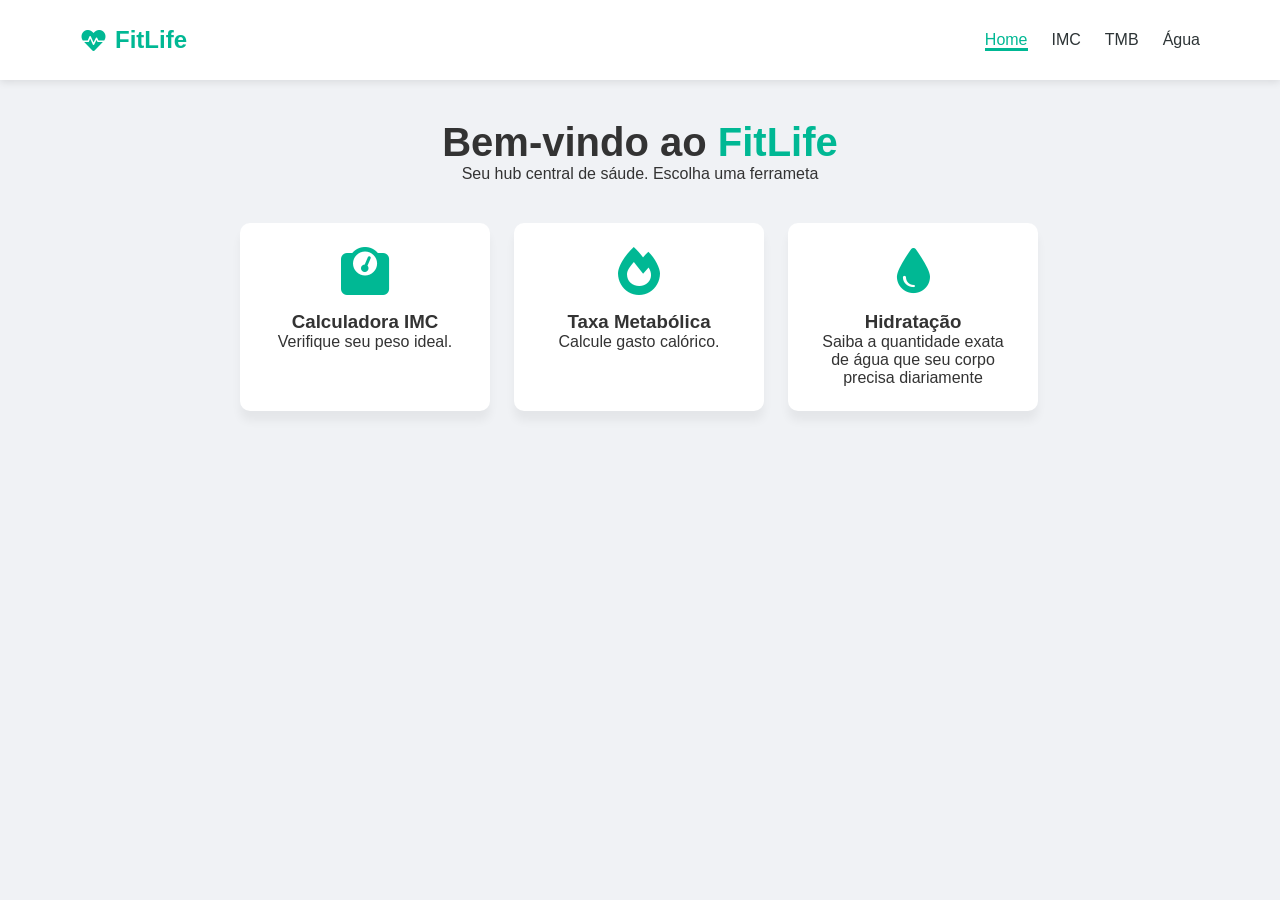
<file: index.html>
<!DOCTYPE html>
<html lang="pt-BR">
<head>
    <meta charset="UTF-8">
    <meta name="viewport" content="width=device-width, initial-scale=1.0">
    <link rel="preconnect" href="https://fonts.googleapis.com">
    <link rel="preconnect" href="https://fonts.gstatic.com" crossorigin>
    <link rel="stylesheet" href="css/styles.css">
    <link
    rel="stylesheet"
    href="https://cdnjs.cloudflare.com/ajax/libs/font-awesome/6.0.0/css/all.min.css"
    />
    <link href="https://fonts.googleapis.com/css2?family=Poppins:ital,wght@0,100;0,200;0,300;0,400;0,500;0,600;0,700;0,800;0,900;1,100;1,200;1,300;1,400;1,500;1,600;1,700;1,800;1,900&display=swap%22 rel="stylesheet">
    <title>Fitlife</title>
</head>
<body>  
 
    <nav>
        <a class="logo" href="index.html">
            <i class="fas fa-heartbeat"></i> FitLife
        </a>
 
        <ul class="nav-links">
            <li><a class="nav-link" id="nav-active" href="index.html">Home</a></li>
            <li><a class="nav-link" href="pages/imc.html">IMC</a></li>
            <li><a class="nav-link" href="pages/tmb.html">TMB</a></li>
            <li><a class="nav-link" href="pages/water.html">Água</a></li>
        </ul>
    </nav>
 
    <header class="header-container">
        <h1>Bem-vindo ao <span>FitLife</span></h1>
        <p>Seu hub central de sáude. Escolha uma ferrameta</p>
    </header>
 
    <main>
        <section class="cards-section">
            <a class="feature-card" href="pages/imc.html">
                <i class="fas fa-weight"></i>
                <h3>Calculadora IMC</h3>
                <p>Verifique seu peso ideal.</p>
            </a>
 
            <a class="feature-card" href="pages/tmb.html">
                <i class="fas fa-fire"></i>
                <h3>Taxa Metabólica</h3>
                <p>Calcule gasto calórico.</p>
            </a>
 
            <a class="feature-card" href="pages/water.html">
                <i class="fas fa-tint"></i>
                <h3>Hidratação</h3>
                <p>Saiba a quantidade exata de água que seu corpo precisa diariamente</p>
            </a>
        </section>
    </main>
 
</body>
</html>
</file>
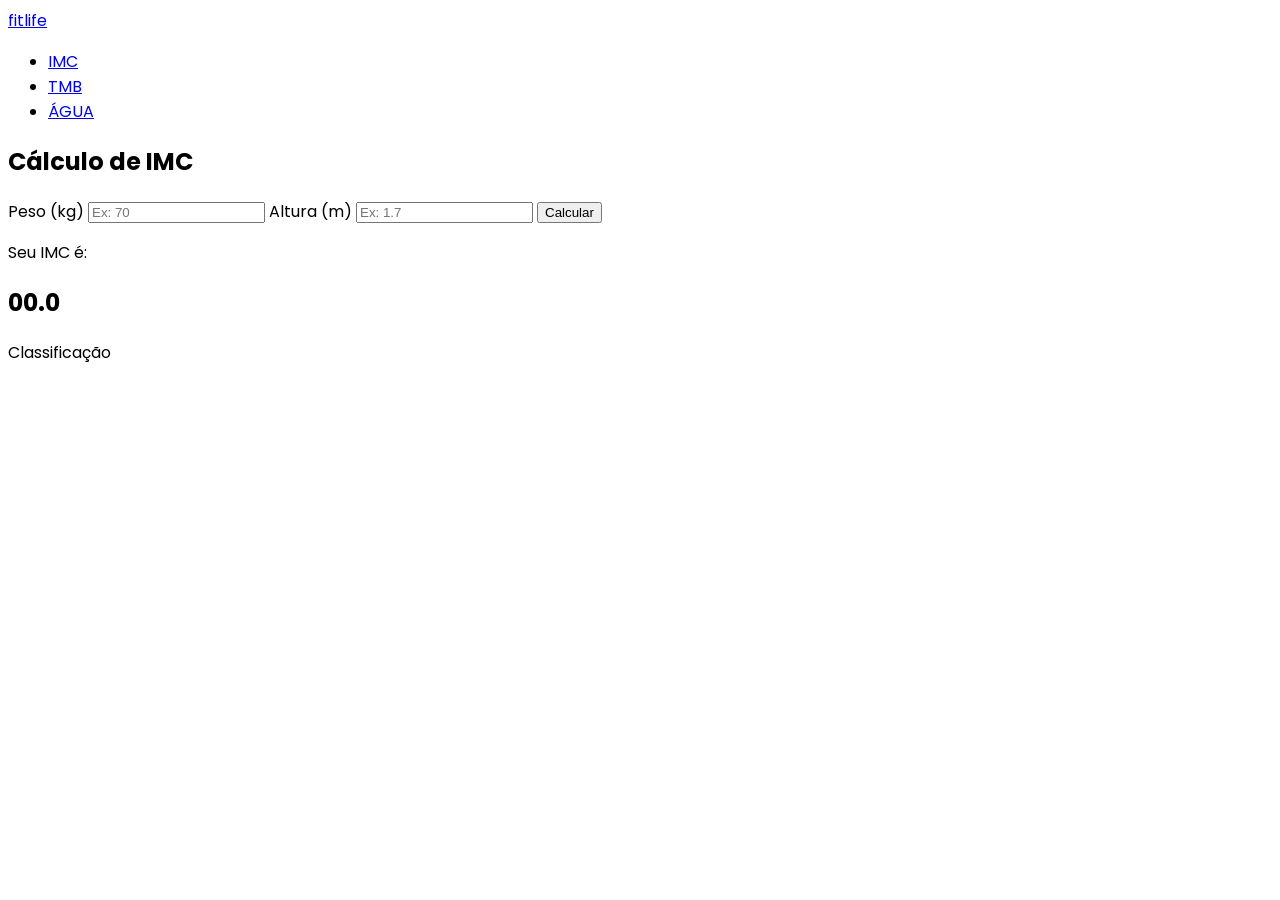
<file: pages/imc.html>
<!DOCTYPE html>
<html lang="pt-BR">
<head>
    <meta charset="UTF-8">
    <meta name="viewport" content="width=device-width, initial-scale=1.0">
<link rel="preconnect" href="https://fonts.googleapis.com">
    <link rel="preconnect" href="https://fonts.gstatic.com" crossorigin>
    <link href="https://fonts.googleapis.com/css2?family=Poppins:ital,wght@0,100;0,200;0,300;0,400;0,500;0,600;0,700;0,800;0,900;1,100;1,200;1,300;1,400;1,500;1,600;1,700;1,800;1,900&display=swap" rel="stylesheet">
    <title>fitlife</title>
</head>
<body style="font-family: Poppins;">

 <nav>
  
   <a href="../index.html">fitlife</a>

   <ul>
      <li><a href="imc.html">IMC</a></li>
      <li><a href="tmb.html">TMB</a></li>
      <li><a href="water.html">ÁGUA</a></li>
   </ul>

 </nav>

   <main>
    <section>
        
        <h1>Cálculo de IMC</h1>
        
    <form>

                <label for="weight">Peso (kg)</label>
                <input type="number" id="weight" placeholder="Ex: 70" required>
 
                <label for="height">Altura (m)</label>
                <input type="number" id="height" placeholder="Ex: 1.7" required step="any">

                
                <button type= "submit">Calcular</button>

    </form>

    <div>

        <p>Seu IMC é:</p>
        <h2>00.0</h2>
        <p>Classificação</p>

    </div>
        

        <a href="../index.html]"></a>
        
    </section>

   </main>
    
</body>
</html>
</file>
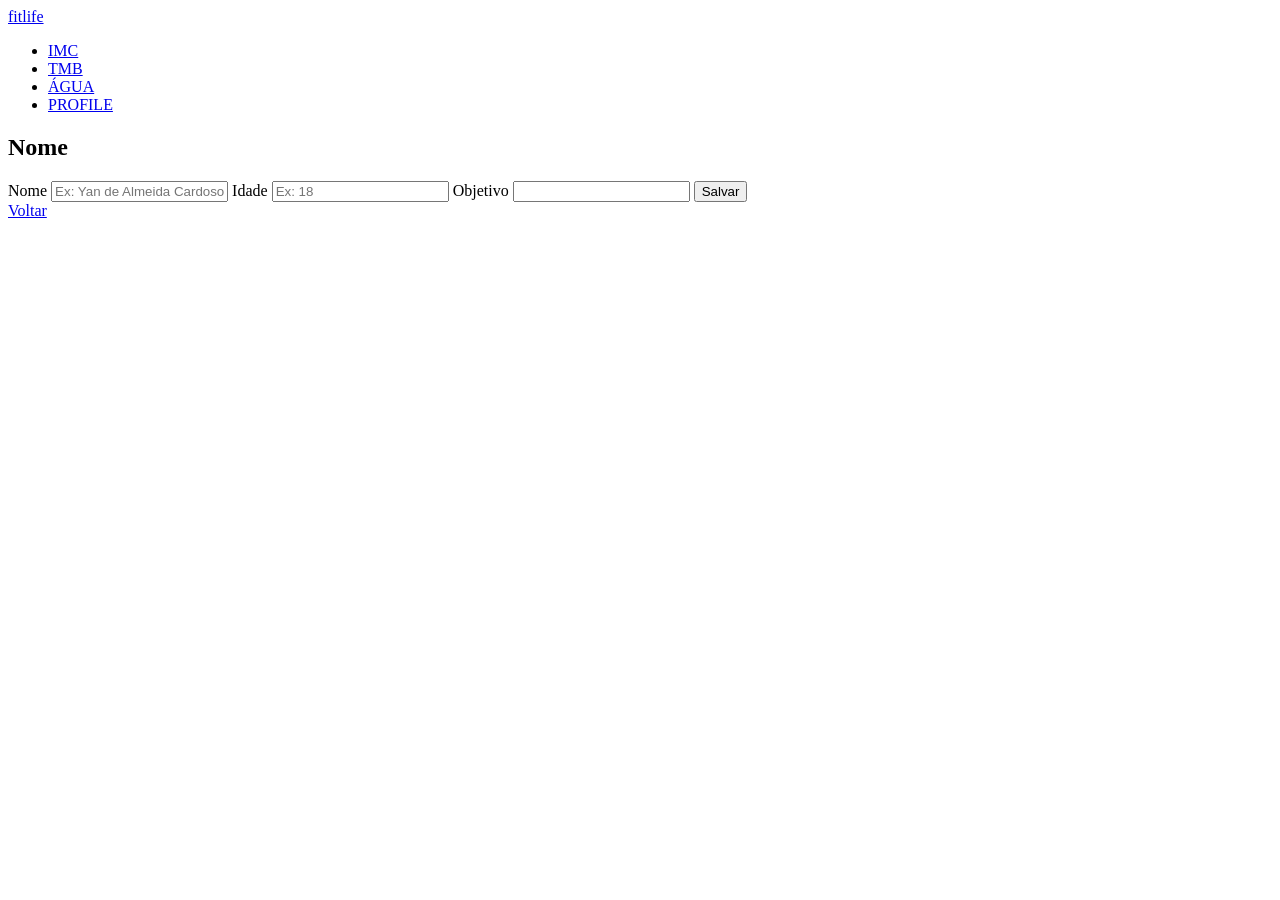
<file: pages/profile.html>
<!DOCTYPE html>
<html lang="en">
<head>
    <meta charset="UTF-8">
    <meta name="viewport" content="width=device-width, initial-scale=1.0">
    <title>Document</title>
</head>
<body style="font-family: Poppins;">
     <nav>
        <a href="../index.html">fitlife</a>

        <ul>
            <li><a href="imc.html">IMC</a></li>
            <li><a href="tmb.html">TMB</a></li>
            <li><a href="water.html">ÁGUA</a></li>
            <li><a href="profile.html">PROFILE</a></li>
        </ul>

     </nav>

     <main>
        <section>
            <h1>Nome</h1>

            <form>

                <label for="name">Nome</label>
                <input type="name" id="name" placeholder="Ex: Yan de Almeida Cardoso">

                <label for="age">Idade</label>
                <input type="age"  id="age" placeholder="Ex: 18">

                <label for="objective">Objetivo</label>
                <input type="objective"  id="Ex: imagracer">

                <button type="save">Salvar</button>
            </form>

             <a href="../index.html">Voltar</a>

        </section>

     </main>

    
</body>
</html>
</file>
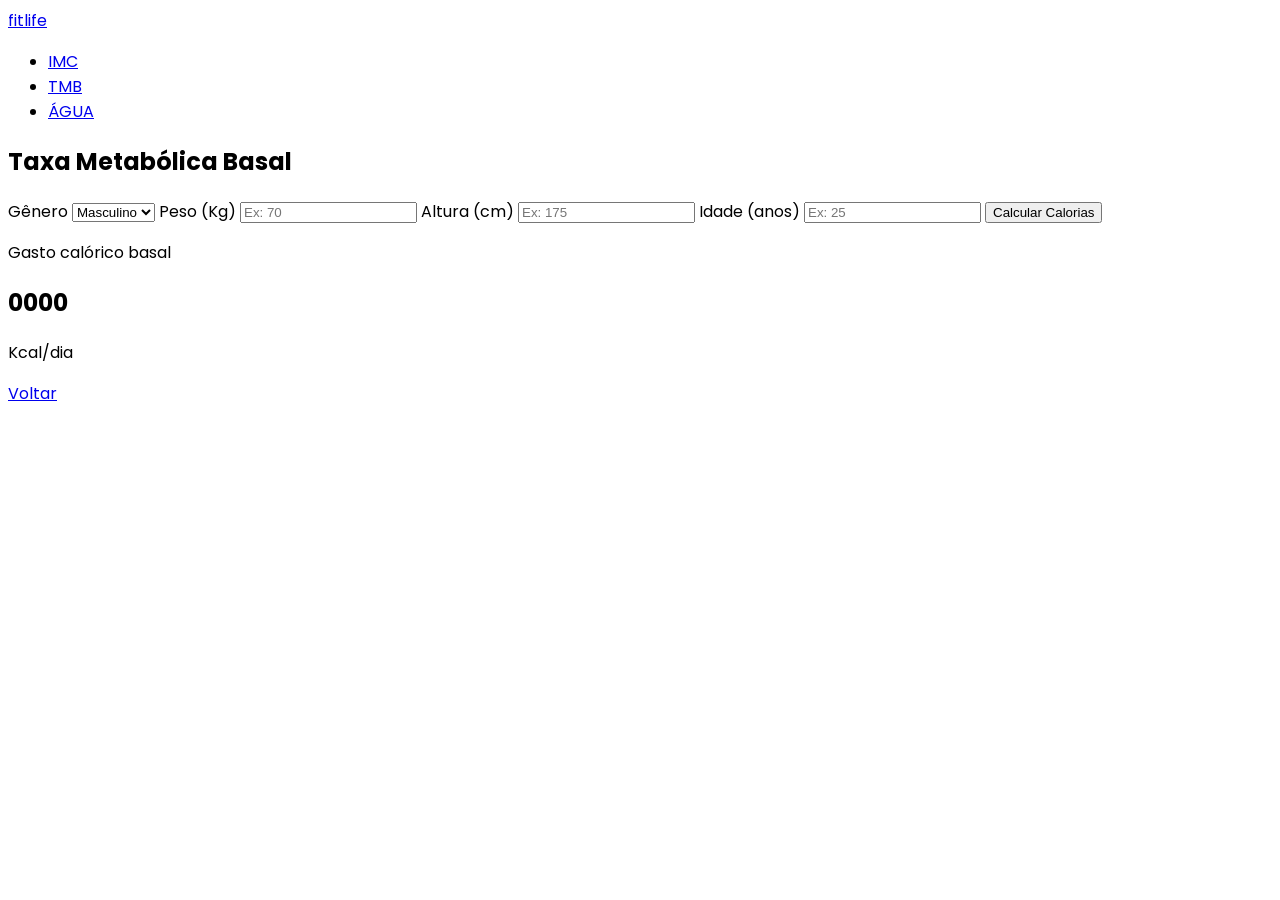
<file: pages/tmb.html>
<!DOCTYPE html>
<html lang="pt-BR">
<head>
    <meta charset="UTF-8">
    <meta name="viewport" content="width=device-width, initial-scale=1.0">
    <link rel="preconnect" href="https://fonts.googleapis.com">
    <link rel="preconnect" href="https://fonts.gstatic.com" crossorigin>
    <link href="https://fonts.googleapis.com/css2?family=Poppins:ital,wght@0,100;0,200;0,300;0,400;0,500;0,600;0,700;0,800;0,900;1,100;1,200;1,300;1,400;1,500;1,600;1,700;1,800;1,900&display=swap" rel="stylesheet">
    <title>fitlife</title>
</head>
<body style="font-family: Poppins;">

     <nav>
  
   <a href="../index.html">fitlife</a>

   <ul>
      <li><a href="imc.html">IMC</a></li>
      <li><a href="tmb.html">TMB</a></li>
      <li><a href="water.html">ÁGUA</a></li>
   </ul>

 </nav>

 <main>
    <section>
       <h1>Taxa Metabólica Basal</h1>

       <form>

        <label for="gender">Gênero</label>
        <select  id="gender">

            <option value="male">Masculino</option>
             <option value="female">Feminino</option>

        </select>

        <label for="weight">Peso (Kg)</label>
        <input type="number" id="weitgh" placeholder="Ex: 70">
        
        <label for="height">Altura (cm)</label>
        <input type="number" id="height" placeholder="Ex: 175">

        
        <label for="age">Idade (anos)</label>
        <input type="number" id="age" placeholder="Ex: 25">
        
        <button type="submit">Calcular Calorias</button>
       </form>

       <div>
        <p>Gasto calórico basal</p>
        <h2>0000</h2>
        <p>Kcal/dia</p>
       </div>

        <a href="../index.html">Voltar</a>
    </section>
 </main>

    
    
</body>
</html>
</file>
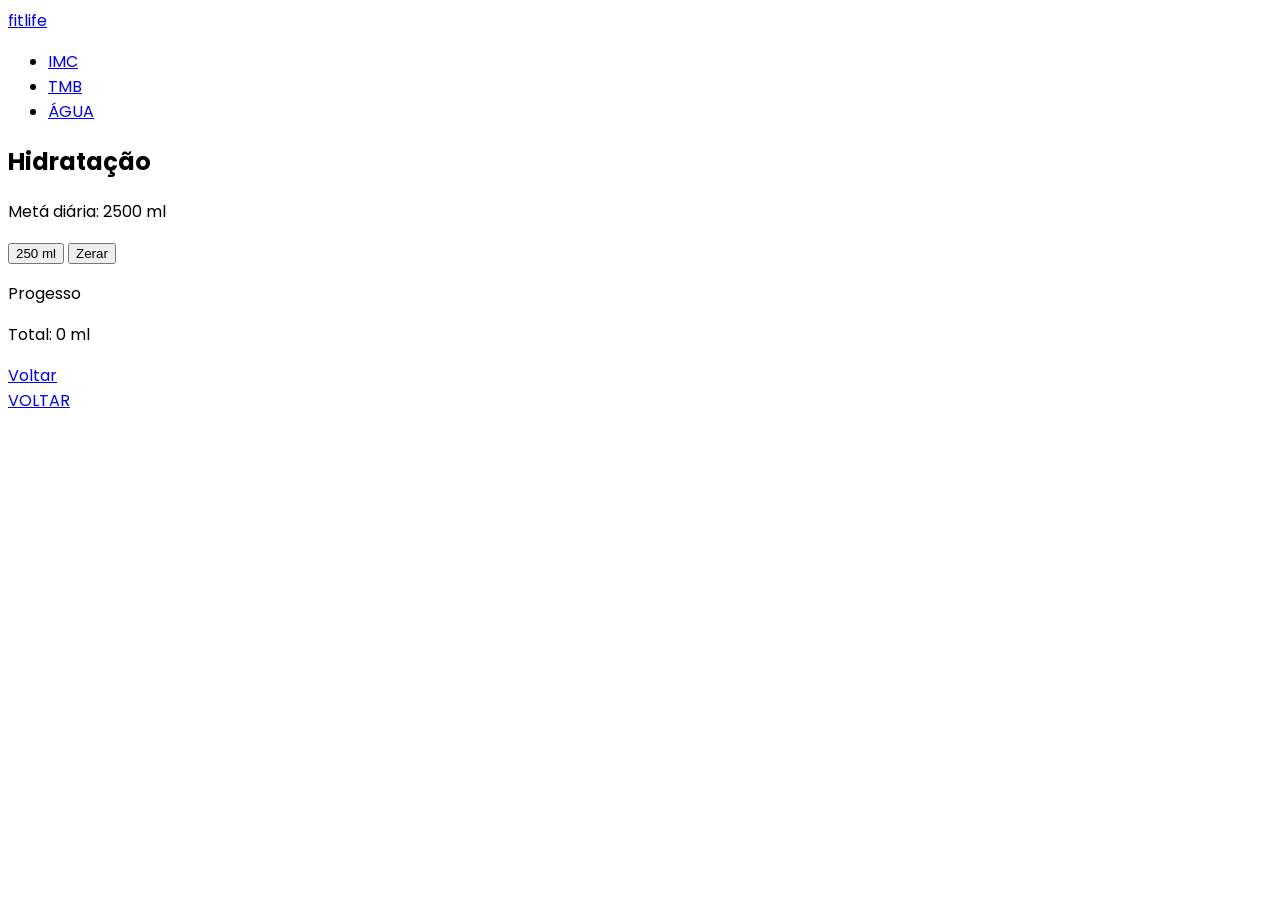
<file: pages/water.html>
<!DOCTYPE html>
<html lang="pt-BR">
<head>
    <meta charset="UTF-8">
    <meta name="viewport" content="width=device-width, initial-scale=1.0">
    <link rel="preconnect" href="https://fonts.googleapis.com">
    <link rel="preconnect" href="https://fonts.gstatic.com" crossorigin>
    <link href="https://fonts.googleapis.com/css2?family=Poppins:ital,wght@0,100;0,200;0,300;0,400;0,500;0,600;0,700;0,800;0,900;1,100;1,200;1,300;1,400;1,500;1,600;1,700;1,800;1,900&display=swap" rel="stylesheet">
    <title>fitlife</title>
</head>
<body style="font-family: Poppins;">

     <nav>
  
   <a href="../index.html">fitlife</a>

   <ul>
      <li><a href="imc.html">IMC</a></li>
      <li><a href="tmb.html">TMB</a></li>
      <li><a href="water.html">ÁGUA</a></li>
   </ul>

 </nav>
 <main>
    <section>
        <h1>Hidratação</h1>
        <p>Metá diária: 2500 ml</p>

        <div>
            <button type="button">250 ml</button>
            <button type="button">Zerar</button>


        <div>
            <p>Progesso</p>
        </div>

        <p>Total:  <spam>0</spam> ml</p>

        </div>




        <a href="../index.html">Voltar</a>
    </section>
 </main>

    
<a href="../water.html">VOLTAR</a>

</body>
</html>
</file>
<file: css/styles.css>
* {
    margin: 0;
    padding: 0;
    box-sizing: border-box;
}
 
body {
    font-family: 'Poppins', sans-serif;
    background-color: #f0f2f5;
    color: #333
}
 
nav {
    /* flexbox */
    display: flex;
    justify-content: space-between;
    align-items: center;
 
    height: 80px;
    background-color: #fff;
    padding: 0 80px;
    box-shadow: 0 2px 8px rgba(0 , 0, 0, 0.1);
}
 
.logo {
    /* flexbox */
    display: flex;
    align-items: center;
    gap: 8px;
    font-size:24px;
    color: #00b894;
    text-decoration: none;
    font-weight: 600;
}
 
.nav-links {
    display: flex;
    list-style: none;
    gap: 24px
}
 
.nav-link {
    text-decoration: none;
    color: #2d3436;
    font-size: 16px;
}
 
.nav-link:hover {
    color: #00b894;
}
 
#nav-active {
    border-bottom: 3px #00b894 solid;
    color: #00b894
}
 
.header-container {
    text-align: center;
    padding: 40px 0;
}
 
.header-container h1 {
    font-size: 40px;
}
 
.header-container span {
    color: #00b894;
}
 
main {
    width: 800px;
    margin: 0 auto;
}
 
.cards-section {
    display: flex;
    gap: 24px;
    text-align: center;
}
 
.feature-card {
    background-color: #fff;
    color: #333;
    padding: 24px;
    border-radius: 10px;
    text-align: center;
    text-decoration: none;
    box-shadow: 0 10px 10px rgba(0, 0, 0, 0.05);
    width: 250px;
}
 
.feature-card:hover {
    border: 2px solid #00b894;
}
 
.feature-card i {
    font-size: 48px;
    color: #00b894;
    margin-bottom: 16px;
}
</file>
